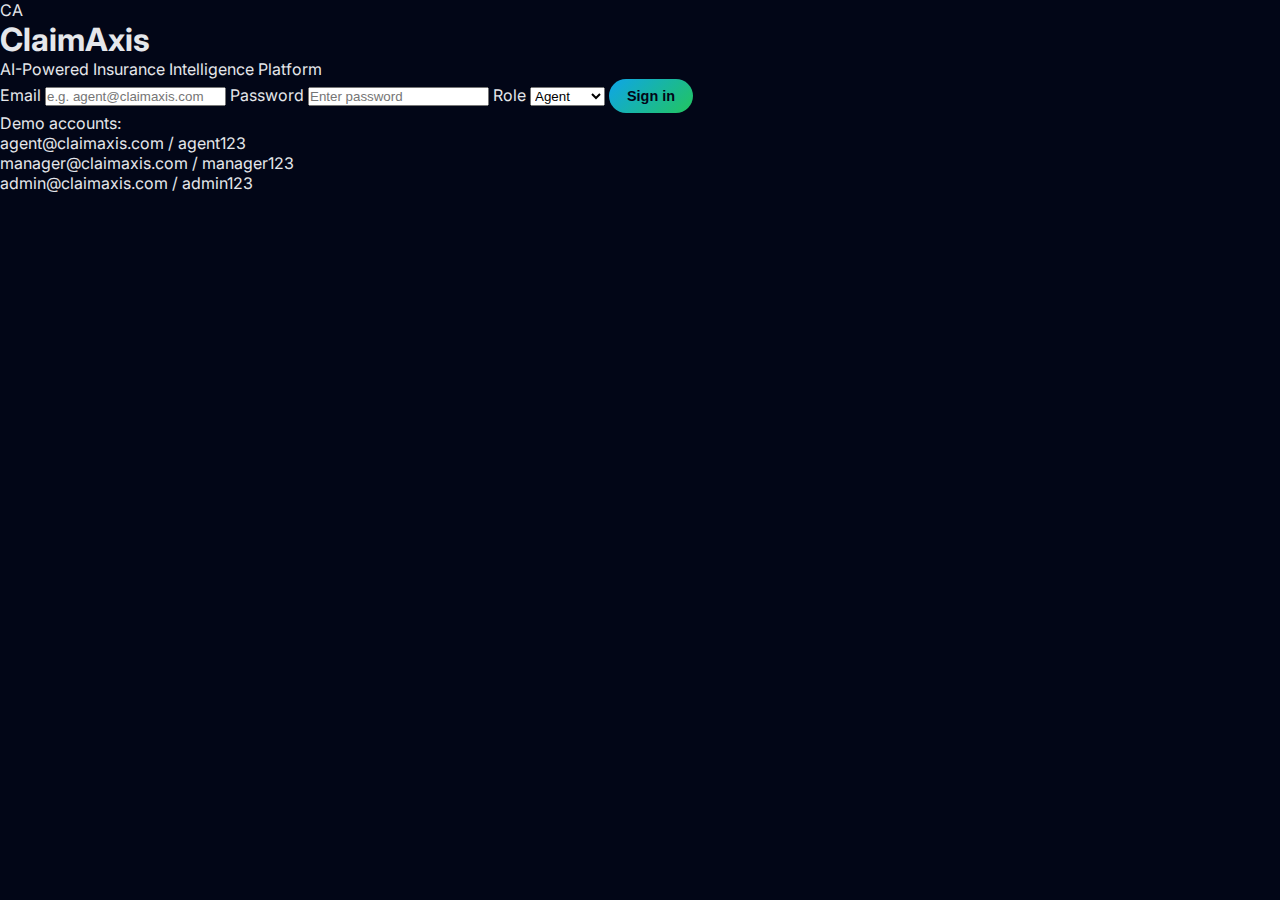
<file: frontend/index.html>
<!DOCTYPE html>
<html lang="en">
<head>
  <meta charset="UTF-8" />
  <title>Claim Intelligence Studio</title>
  <link rel="stylesheet" href="styles.css" />
</head>
<body>
  <div class="app">
    <header class="app-header">
      <div>
        <h1>Claim Intelligence Studio</h1>
        <p>
          Unified SaaS workspace for <strong>Document Classification</strong>,
          <strong>Claim Normalization</strong>, and <strong>Fraud Detection</strong>.
        </p>
      </div>
      <span class="badge">SaaS Ready</span>
    </header>

    <nav class="tabs">
      <button class="tab-button active" data-tab="doc-tab">Document Classification Agent</button>
      <button class="tab-button" data-tab="normalize-tab">Claims Description Normalizer</button>
      <button class="tab-button" data-tab="fraud-tab">Fraud Detection Copilot</button>
      <button class="tab-button" data-tab="pipeline-tab">End-to-End Pipeline</button>
    </nav>

    <main>
      <!-- Document Classification Agent -->
      <section id="doc-tab" class="tab-panel active">
        <h2>Document Classification Agent</h2>
        <p class="subtitle">
          Drag & drop insurance PDFs (claim forms, inspection reports, invoices).
          Get document type, confidence, and explainable reasoning.
        </p>

        <div id="drop-area" class="drop-area">
          <p>Drag & drop PDF here, or click to browse.</p>
          <input type="file" id="doc-file-input" accept="application/pdf" hidden />
        </div>

        <div id="doc-result" class="card hidden"></div>
      </section>

      <!-- Claims Description Normalizer -->
      <section id="normalize-tab" class="tab-panel">
        <h2>Claims Description Normalizer</h2>
        <p class="subtitle">
          Paste messy claim notes from adjusters or customers. Get clean, structured JSON.
        </p>

        <textarea id="normalize-input" rows="7"
          placeholder="Eg: Customer reports that her car was hit from behind on 12/08/2025..."
        ></textarea>
        <button id="normalize-btn" class="primary-btn">Normalize Claim Description</button>

        <pre id="normalize-result" class="card code-block hidden"></pre>
      </section>

      <!-- Fraud Detection Copilot -->
      <section id="fraud-tab" class="tab-panel">
        <h2>Fraud Detection Copilot</h2>
        <p class="subtitle">
          Analyze claim text and amounts. Get fraud risk level with transparent reasons.
        </p>

        <textarea id="fraud-input" rows="7"
          placeholder="Eg: This is the third time similar damage is reported on this vehicle..."
        ></textarea>

        <div class="row">
          <div class="field">
            <label>Claimed Amount (optional)</label>
            <input id="claimed-amount" type="number" placeholder="e.g. 150000" />
          </div>
          <div class="field">
            <label>Estimated Repair Amount (optional)</label>
            <input id="estimated-amount" type="number" placeholder="e.g. 90000" />
          </div>
        </div>

        <button id="fraud-btn" class="primary-btn">Score Fraud Risk</button>

        <div id="fraud-result" class="card hidden"></div>
      </section>

      <!-- End-to-End Pipeline -->
      <section id="pipeline-tab" class="tab-panel">
        <h2>Full Claim Intelligence Pipeline</h2>
        <p class="subtitle">
          Upload a PDF and optionally provide a brief description + amounts.
          See how the platform links <strong>document classification</strong>,
          <strong>normalization</strong>, and <strong>fraud scoring</strong> in one view.
        </p>

        <div id="pipeline-drop-area" class="drop-area">
          <p>Drag & drop PDF here, or click to browse.</p>
          <input type="file" id="pipeline-file-input" accept="application/pdf" hidden />
        </div>

        <textarea id="pipeline-text" rows="4"
          placeholder="Optional: short claim summary to enrich the AI pipeline."
        ></textarea>

        <div class="row">
          <div class="field">
            <label>Claimed Amount (optional)</label>
            <input id="pipeline-claimed" type="number" placeholder="e.g. 150000" />
          </div>
          <div class="field">
            <label>Estimated Repair Amount (optional)</label>
            <input id="pipeline-estimated" type="number" placeholder="e.g. 90000" />
          </div>
        </div>

        <button id="pipeline-btn" class="primary-btn">Run End-to-End Pipeline</button>

        <div id="pipeline-result" class="pipeline-grid hidden">
          <div class="card">
            <h3>1. Document Classification</h3>
            <div id="pipeline-doc"></div>
          </div>
          <div class="card">
            <h3>2. Normalized Claim</h3>
            <pre id="pipeline-normalized" class="code-block"></pre>
          </div>
          <div class="card">
            <h3>3. Fraud Insights</h3>
            <div id="pipeline-fraud"></div>
          </div>
        </div>
      </section>
    </main>

    <footer class="app-footer">
      <span>Claim Intelligence Studio • Built for ValueMomentum use cases</span>
    </footer>
  </div>

  <script src="script.js"></script>
</body>
</html>
</file>
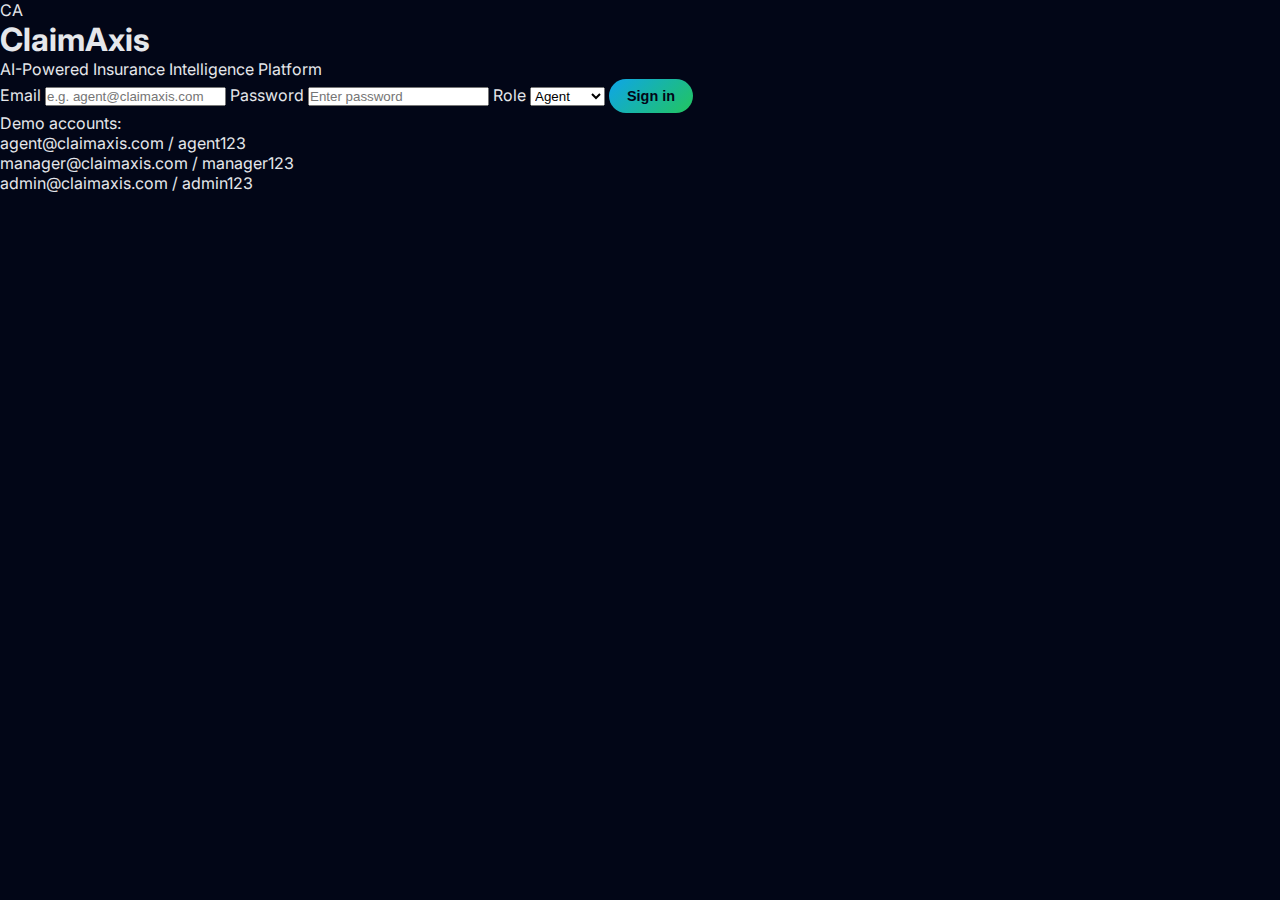
<file: frontend/dashboard.html>
<!DOCTYPE html>
<html lang="en">
<head>
  <meta charset="UTF-8" />
  <title>ClaimAxis Dashboard</title>
  <link rel="stylesheet" href="styles.css" />
  <link
    rel="preconnect"
    href="https://fonts.googleapis.com"
  />
  <link
    href="https://fonts.googleapis.com/css2?family=Inter:wght@400;500;600;700&display=swap"
    rel="stylesheet"
  />
</head>
<body>
  <div class="app-shell">
    <aside class="sidebar">
      <div class="sidebar-header">
        <div class="login-line" id="user-info">
          Logged in as <strong>-</strong><br />
          Role: <span>-</span>
        </div>

        <div class="brand-block">
          <div class="brand-logo">CA</div>
          <div class="brand-name">ClaimAxis</div>
          <div class="brand-tagline">Driving Efficiency Across the Insurance Value Chain</div>
        </div>
      </div>

      <nav class="nav-tabs">
        <button class="nav-tab active" data-tab="doc-tab">Document Classifier</button>
        <button class="nav-tab" data-tab="normalizer-tab">Claims Normalizer</button>
        <button class="nav-tab" data-tab="fraud-tab">Fraud Detector</button>
        <button class="nav-tab" data-tab="pipeline-tab">Intelligence Pipeline</button>
      </nav>

      <button class="logout-btn" type="button" id="logout-btn">Logout</button>

      <footer class="sidebar-footer">
        © 2025 ClaimAxis — AI-Driven Claim Automation Platform
      </footer>
    </aside>

    <main class="main-area">
      <!-- Document Classifier -->
      <section id="doc-tab" class="tab-panel active">
        <h2>Document Classification Agent</h2>
        <p class="panel-subtitle">
          Upload a claim-related PDF and ClaimAxis will classify it, score document health, and suggest routing.
        </p>

        <div class="two-column">
          <div class="card">
            <h3>Upload Document</h3>
            <div id="doc-drop-area" class="drop-area">
              <p>Drag and drop PDF here, or click to browse.</p>
              <input type="file" id="doc-file-input" accept="application/pdf" hidden />
            </div>
            <div class="small-note">
              Supported: PDF claim forms, invoices, inspection reports, repair estimates.
            </div>
          </div>

          <div class="card">
            <h3>Classification Result</h3>
            <div id="doc-loader" class="loader hidden"></div>
            <div id="doc-result" class="result-box">
              <span class="placeholder-text">Results will appear here.</span>
            </div>
            <h4 class="chart-title">Document Metrics</h4>
            <img id="doc-chart" class="chart-image" alt="Document chart" />
          </div>
        </div>
      </section>

      <!-- Claims Normalizer -->
      <section id="normalizer-tab" class="tab-panel">
        <h2>Claims Description Normalizer</h2>
        <p class="panel-subtitle">
          Paste messy claim notes and ClaimAxis will convert them into structured attributes (loss type, asset, severity, amounts).
        </p>

        <div class="two-column">
          <div class="card">
            <h3>Raw Claim Notes</h3>
            <textarea id="normalize-input" rows="10"
              placeholder="Example: Policyholder reports rear-end collision near Pune on 02/11/2025. Moderate bumper damage, vehicle driveable. Estimated repair around 85000 INR.">
            </textarea>
            <button id="normalize-btn" class="primary-btn">Normalize Description</button>
          </div>

          <div class="card">
            <h3>Structured Claim JSON</h3>
            <div id="normalize-loader" class="loader hidden"></div>
            <pre id="normalize-result" class="result-box code-block">
<span class="placeholder-text">Normalized output will appear here.</span>
            </pre>
            <h4 class="chart-title">Severity Profile</h4>
            <img id="normalize-chart" class="chart-image" alt="Severity chart" />
          </div>
        </div>
      </section>

      <!-- Fraud Detector -->
      <section id="fraud-tab" class="tab-panel">
        <h2>Fraud Detection Copilot</h2>
        <p class="panel-subtitle">
          Analyze claim narratives and amounts to flag potential fraud with explainable reasoning.
        </p>

        <div class="two-column">
          <div class="card">
            <h3>Claim Scenario</h3>
            <textarea id="fraud-input" rows="8"
              placeholder="Example: This is the third claim for similar damage in six months. Customer requests urgent approval and has no police report.">
            </textarea>

            <div class="inline-inputs">
              <input type="number" id="claimed-amount" placeholder="Claimed Amount (optional)" />
              <input type="number" id="estimated-amount" placeholder="Estimated Repair Amount (optional)" />
            </div>

            <button id="fraud-btn" class="primary-btn">Analyze Fraud Risk</button>
          </div>

          <div class="card">
            <h3>Fraud Result</h3>
            <div id="fraud-loader" class="loader hidden"></div>
            <div id="fraud-result" class="result-box">
              <span class="placeholder-text">Risk results will appear here.</span>
            </div>
            <h4 class="chart-title">Fraud Risk Profile</h4>
            <img id="fraud-chart" class="chart-image" alt="Fraud chart" />
          </div>
        </div>
      </section>

      <!-- Intelligence Pipeline -->
      <section id="pipeline-tab" class="tab-panel">
        <h2>End-to-End Intelligence Pipeline</h2>
        <p class="panel-subtitle">
          Upload a document and optional notes and amounts to see classification, normalization, and fraud scoring in one flow.
        </p>

        <div class="two-column">
          <div class="card">
            <h3>Input</h3>

            <div id="pipeline-drop-area" class="drop-area">
              <p>Drop a PDF here, or click to upload.</p>
              <input type="file" id="pipeline-file-input" accept="application/pdf" hidden />
            </div>

            <textarea id="pipeline-text" rows="5"
              placeholder="Optional: Add extra context or claim summary to enrich analysis.">
            </textarea>

            <div class="inline-inputs">
              <input type="number" id="pipeline-claimed" placeholder="Claimed Amount (optional)" />
              <input type="number" id="pipeline-estimated" placeholder="Estimated Repair Amount (optional)" />
            </div>

            <button id="pipeline-btn" class="primary-btn">Run Pipeline</button>
          </div>

          <div class="card">
            <h3>Pipeline Output</h3>
            <div id="pipeline-loader" class="loader hidden"></div>

            <div class="pipeline-grid">
              <div class="pipeline-column">
                <h4>Document Classification</h4>
                <div id="pipeline-doc" class="result-box small-box">
                  <span class="placeholder-text">Awaiting document...</span>
                </div>
                <img id="pipeline-doc-chart" class="chart-image" alt="Pipeline doc chart" />
              </div>

              <div class="pipeline-column">
                <h4>Normalized Claim</h4>
                <pre id="pipeline-normalized" class="result-box code-block small-box">
<span class="placeholder-text">Normalized output will appear here.</span>
                </pre>
                <img id="pipeline-normalize-chart" class="chart-image" alt="Pipeline severity chart" />
              </div>

              <div class="pipeline-column">
                <h4>Fraud Insights</h4>
                <div id="pipeline-fraud" class="result-box small-box">
                  <span class="placeholder-text">Fraud analysis will appear here.</span>
                </div>
                <img id="pipeline-fraud-chart" class="chart-image" alt="Pipeline fraud chart" />
              </div>
            </div>
          </div>
        </div>
      </section>
    </main>
  </div>

  <script src="script.js"></script>
</body>
</html>
</file>
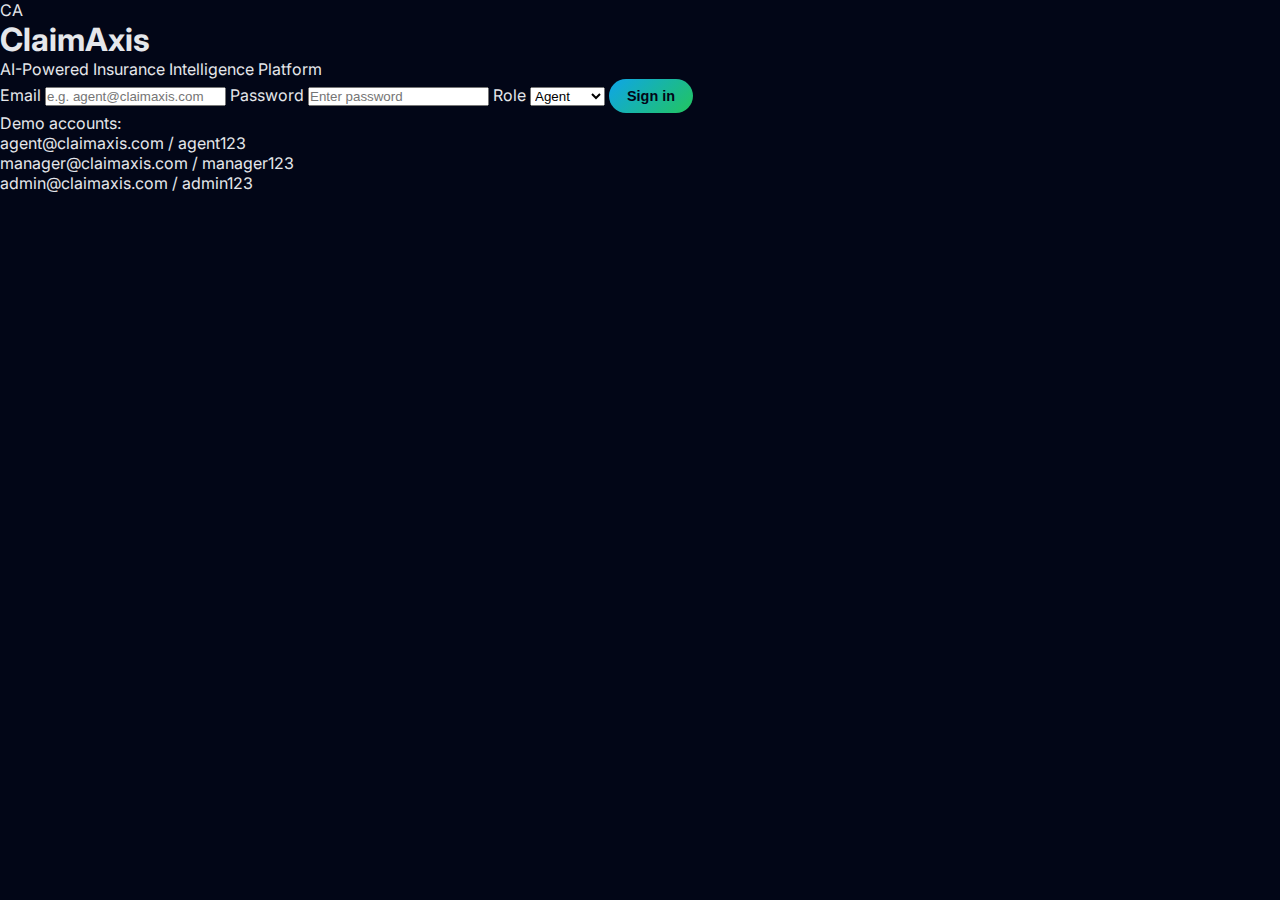
<file: frontend/login.html>
<!DOCTYPE html>
<html lang="en">
<head>
  <meta charset="UTF-8" />
  <title>ClaimAxis Login</title>
  <link rel="stylesheet" href="styles.css" />
  <link
    rel="preconnect"
    href="https://fonts.googleapis.com"
  />
  <link
    href="https://fonts.googleapis.com/css2?family=Inter:wght@400;500;600;700&display=swap"
    rel="stylesheet"
  />
</head>
<body class="login-body">
  <div class="login-gradient">
    <div class="login-card">
      <div class="login-brand-logo">CA</div>
      <h1 class="login-title">ClaimAxis</h1>
      <p class="login-tagline">AI-Powered Insurance Intelligence Platform</p>

      <form id="login-form" class="login-form">
        <label>Email</label>
        <input type="email" id="login-email" placeholder="e.g. agent@claimaxis.com" required />

        <label>Password</label>
        <input type="password" id="login-password" placeholder="Enter password" required />

        <label>Role</label>
        <select id="login-role">
          <option value="AGENT">Agent</option>
          <option value="MANAGER">Manager</option>
          <option value="ADMIN">Admin</option>
        </select>

        <button type="submit" class="primary-btn full-width">Sign in</button>

        <p class="login-hint">
          Demo accounts:<br />
          agent@claimaxis.com / agent123<br />
          manager@claimaxis.com / manager123<br />
          admin@claimaxis.com / admin123
        </p>

        <p id="login-error" class="error-text hidden"></p>
      </form>
    </div>
  </div>
  <script src="script.js"></script>
</body>
</html>
</file>
<file: frontend/styles.css>
/* ClaimAxis dark SaaS UI */

* {
  margin: 0;
  padding: 0;
  box-sizing: border-box;
}

body {
  font-family: "Inter", sans-serif;
  background: #020617;
  color: #e5e7eb;
}

/* Layout */

.app-shell {
  display: grid;
  grid-template-columns: 280px minmax(0, 1fr);
  min-height: 100vh;
}

/* Sidebar */

.sidebar {
  background: #020617;
  border-right: 1px solid #1f2937;
  display: flex;
  flex-direction: column;
  padding: 20px 18px;
}

.sidebar-header {
  margin-bottom: 16px;
}

.login-line {
  font-size: 0.8rem;
  color: #9ca3af;
  margin-bottom: 10px;
}

.login-line strong {
  color: #e5e7eb;
}

.brand-block {
  text-align: center;
}

.brand-logo {
  width: 60px;
  height: 60px;
  margin: 0 auto 6px;
  border-radius: 18px;
  background: linear-gradient(135deg, #0ea5e9, #22c55e);
  display: flex;
  align-items: center;
  justify-content: center;
  font-weight: 700;
  font-size: 26px;
  color: #fff;
}

.brand-name {
  font-size: 1.6rem;
  font-weight: 700;
  letter-spacing: 0.04em;
}

.brand-tagline {
  font-size: 0.8rem;
  color: #9ca3af;
  margin-top: 2px;
}

/* Nav tabs */

.nav-tabs {
  margin-top: 22px;
  display: flex;
  flex-direction: column;
  gap: 10px;
}

.nav-tab {
  padding: 10px 12px;
  border-radius: 999px;
  border: 1px solid #1f2937;
  background: #020617;
  color: #9ca3af;
  cursor: pointer;
  text-align: left;
  font-size: 0.9rem;
  transition: 0.15s ease;
}

.nav-tab:hover {
  background: #111827;
  color: #e5e7eb;
}

.nav-tab.active {
  background: linear-gradient(135deg, #0ea5e9, #22c55e);
  color: #0b1120;
  border-color: transparent;
}

/* Logout & footer */

.logout-btn {
  margin-top: 18px;
  align-self: flex-end;
  padding: 6px 14px;
  border-radius: 999px;
  border: 1px solid #1f2937;
  background: #020617;
  color: #e5e7eb;
  font-size: 0.85rem;
  cursor: pointer;
}

.logout-btn:hover {
  background: #111827;
}

.sidebar-footer {
  margin-top: auto;
  padding-top: 10px;
  border-top: 1px solid #1f2937;
  font-size: 0.78rem;
  color: #6b7280;
}

/* Main content */

.main-area {
  padding: 24px 26px 32px;
  background: radial-gradient(circle at top, #020617, #020617);
}

h2 {
  font-size: 1.4rem;
  margin-bottom: 4px;
}

.panel-subtitle {
  font-size: 0.9rem;
  color: #9ca3af;
  margin-bottom: 16px;
}

/* Columns & cards */

.two-column {
  display: grid;
  grid-template-columns: 1.15fr 1.15fr;
  gap: 16px;
}

.card {
  background: #020617;
  border-radius: 14px;
  border: 1px solid #1f2937;
  padding: 16px 18px 18px;
  box-shadow: 0 0 15px rgba(0,0,0,0.3);
}

.card h3 {
  font-size: 1rem;
  margin-bottom: 10px;
}

/* Tab panels */

.tab-panel {
  display: none;
}

.tab-panel.active {
  display: block;
}

/* Drop area */

.drop-area {
  margin-top: 6px;
  padding: 26px;
  border-radius: 12px;
  border: 2px dashed #374151;
  background: #020617;
  text-align: center;
  cursor: pointer;
  transition: 0.15s ease;
}

.drop-area p {
  font-size: 0.9rem;
  color: #9ca3af;
}

.drop-area:hover {
  border-color: #0ea5e9;
  background: rgba(15, 23, 42, 0.9);
}

.drop-area.dragover {
  border-color: #22c55e;
  background: rgba(22, 163, 74, 0.15);
}

/* Textarea and inputs */

textarea {
  width: 100%;
  border-radius: 12px;
  border: 1px solid #374151;
  background: #020617;
  padding: 10px 12px;
  color: #e5e7eb;
  font-size: 0.9rem;
  resize: vertical;
  margin-bottom: 10px;
}

textarea::placeholder {
  color: #6b7280;
}

.inline-inputs {
  display: flex;
  gap: 10px;
  margin-bottom: 10px;
}

.inline-inputs input {
  flex: 1;
  border-radius: 999px;
  border: 1px solid #374151;
  background: #020617;
  color: #e5e7eb;
  padding: 8px 12px;
  font-size: 0.88rem;
}

.inline-inputs input::placeholder {
  color: #6b7280;
}

/* Buttons */

.primary-btn {
  padding: 9px 18px;
  border-radius: 999px;
  border: none;
  background: linear-gradient(135deg, #0ea5e9, #22c55e);
  color: #020617;
  font-size: 0.9rem;
  font-weight: 600;
  cursor: pointer;
  transition: 0.15s ease;
}

.primary-btn:hover {
  transform: translateY(-1px);
  filter: brightness(1.05);
}

/* Loader */

.loader {
  width: 36px;
  height: 36px;
  border-radius: 50%;
  border: 4px solid #374151;
  border-top-color: #22c55e;
  margin: 10px auto;
  animation: spin 0.8s linear infinite;
}

@keyframes spin {
  to { transform: rotate(360deg); }
}

.hidden {
  display: none !important;
}

/* Result boxes */

.result-box {
  margin-top: 4px;
  min-height: 140px;
  border-radius: 10px;
  border: 1px solid #111827;
  background: #020617;
  padding: 10px 12px;
  font-size: 0.88rem;
  overflow-y: auto;
  white-space: pre-wrap;
}

.placeholder-text {
  color: #6b7280;
}

.code-block {
  font-family: "SF Mono", Menlo, Monaco, Consolas, "Liberation Mono", monospace;
  font-size: 0.82rem;
}

/* Pipeline */

.pipeline-grid {
  display: grid;
  grid-template-columns: repeat(3, minmax(0, 1fr));
  gap: 10px;
  margin-top: 6px;
}

.pipeline-column h4 {
  font-size: 0.9rem;
  margin-bottom: 4px;
}

.small-box {
  min-height: 80px;
}

.small-note {
  margin-top: 8px;
  font-size: 0.8rem;
  color: #6b7280;
}

/* badges */

.badge-pill {
  padding: 3px 8px;
  border-radius: 999px;
  font-size: 0.75rem;
  font-weight: 600;
}

.success {
  background: rgba(22,163,74,0.16);
  color: #4ade80;
}

.warning {
  background: rgba(234,179,8,0.16);
  color: #facc15;
}

.danger {
  background: rgba(248,113,113,0.16);
  color: #fecaca;
}

/* Responsive */

@media (max-width: 960px) {
  .app-shell {
    grid-template-columns: 1fr;
  }
  .sidebar {
    border-right: none;
    border-bottom: 1px solid #1f2937;
  }
  .two-column {
    grid-template-columns: 1fr;
  }
  .pipeline-grid {
    grid-template-columns: 1fr;
  }
}
</file>
